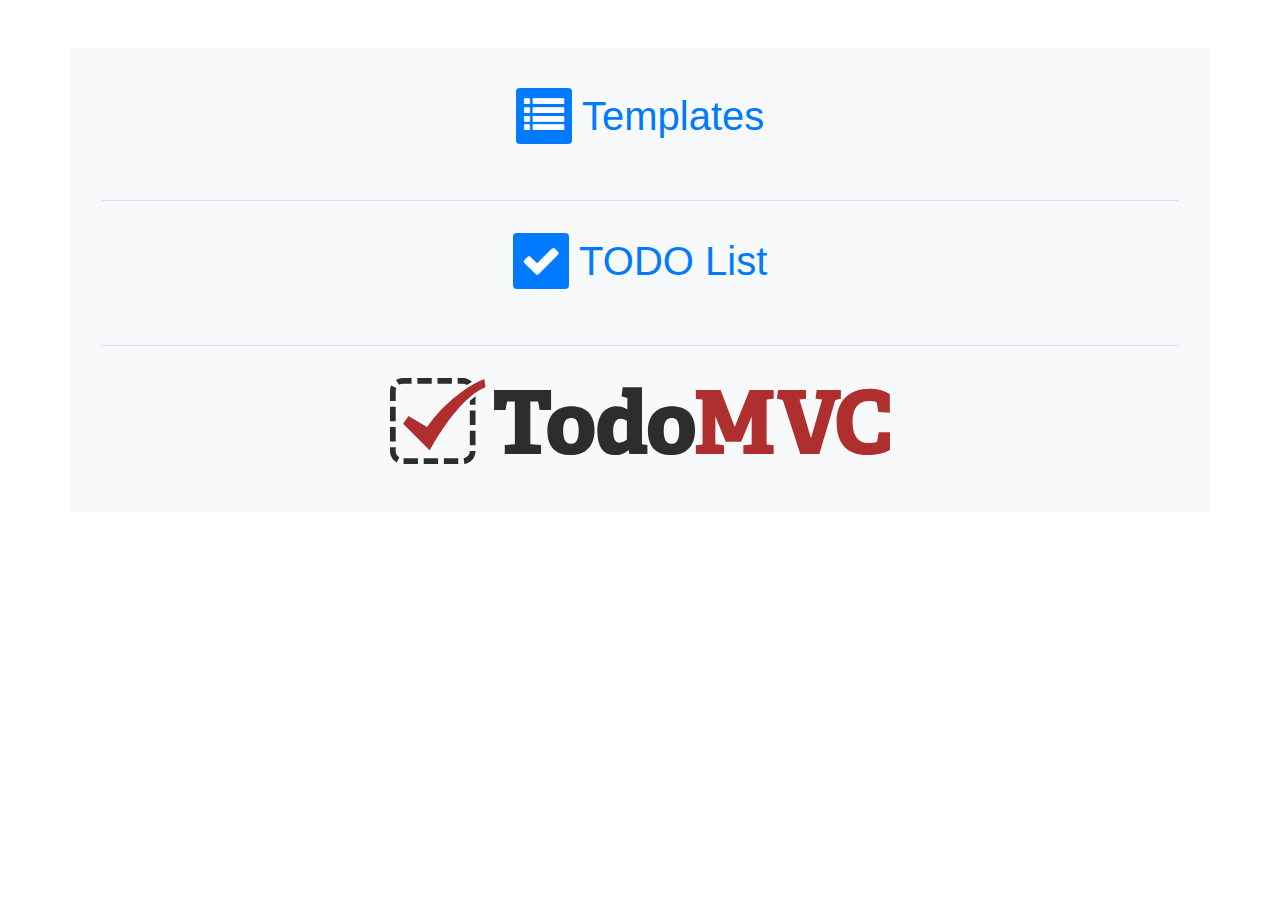
<file: index.html>
<!DOCTYPE html>
<html lang="en">
  <head>
    <meta
      name="viewport"
      content="width=device-width, initial-scale=1, shrink-to-fit=no"
    />
    <meta http-equiv="X-UA-Compatible" content="IE=edge" />

    <title>Templates</title>

    <link
      rel="stylesheet"
      href="https://stackpath.bootstrapcdn.com/bootstrap/4.1.3/css/bootstrap.min.css"
    />
    <link
      rel="stylesheet"
      href="https://fonts.googleapis.com/css2?family=Open+Sans:ital,wght@0,300;0,400;0,600;0,700;0,800;1,300;1,400;1,600;1,700;1,800&amp;display=swap"
    />
    <link
      rel="stylesheet"
      href="https://stackpath.bootstrapcdn.com/font-awesome/4.7.0/css/font-awesome.min.css"
    />
  </head>
  <body>
    <div class="container m-5 p-2 rounded mx-auto bg-light shadow">
  
      <div class="row m-1 p-4">
        <div class="col">
          <div
            class="p-1 h1 text-primary text-center mx-auto display-inline-block"
          >
            <i class="fa fa-list bg-primary text-white rounded p-2"></i>
            Templates
          </div>
        </div>
      </div>

      <div class="p-2 mx-4 border-black-25 border-bottom"></div>

      <div class="row m-1 p-4">
        <div class="col">
          <div
            class="p-1 h1 text-primary text-center mx-auto display-inline-block"
          >
            <i class="fa fa-check bg-primary text-white rounded p-2"></i>
            <a
              class="text-primary text-linked"
              href="./TODO-List/"
            >TODO List</a>
          </div>
        </div>
      </div>

      <div class="p-2 mx-4 border-black-25 border-bottom"></div>

      <div class="row m-1 p-4">
        <div class="col">
          <div
            class="p-1 h1 text-primary text-center mx-auto display-inline-block"
          >
            <a
              class="text-primary text-linked"
              href="./TodoMVC/"
            >
            <img src="./TodoMVC/logo.svg">
            </a>
          </div>
        </div>
      </div>

    </div>
  </body>
</html>
</file>
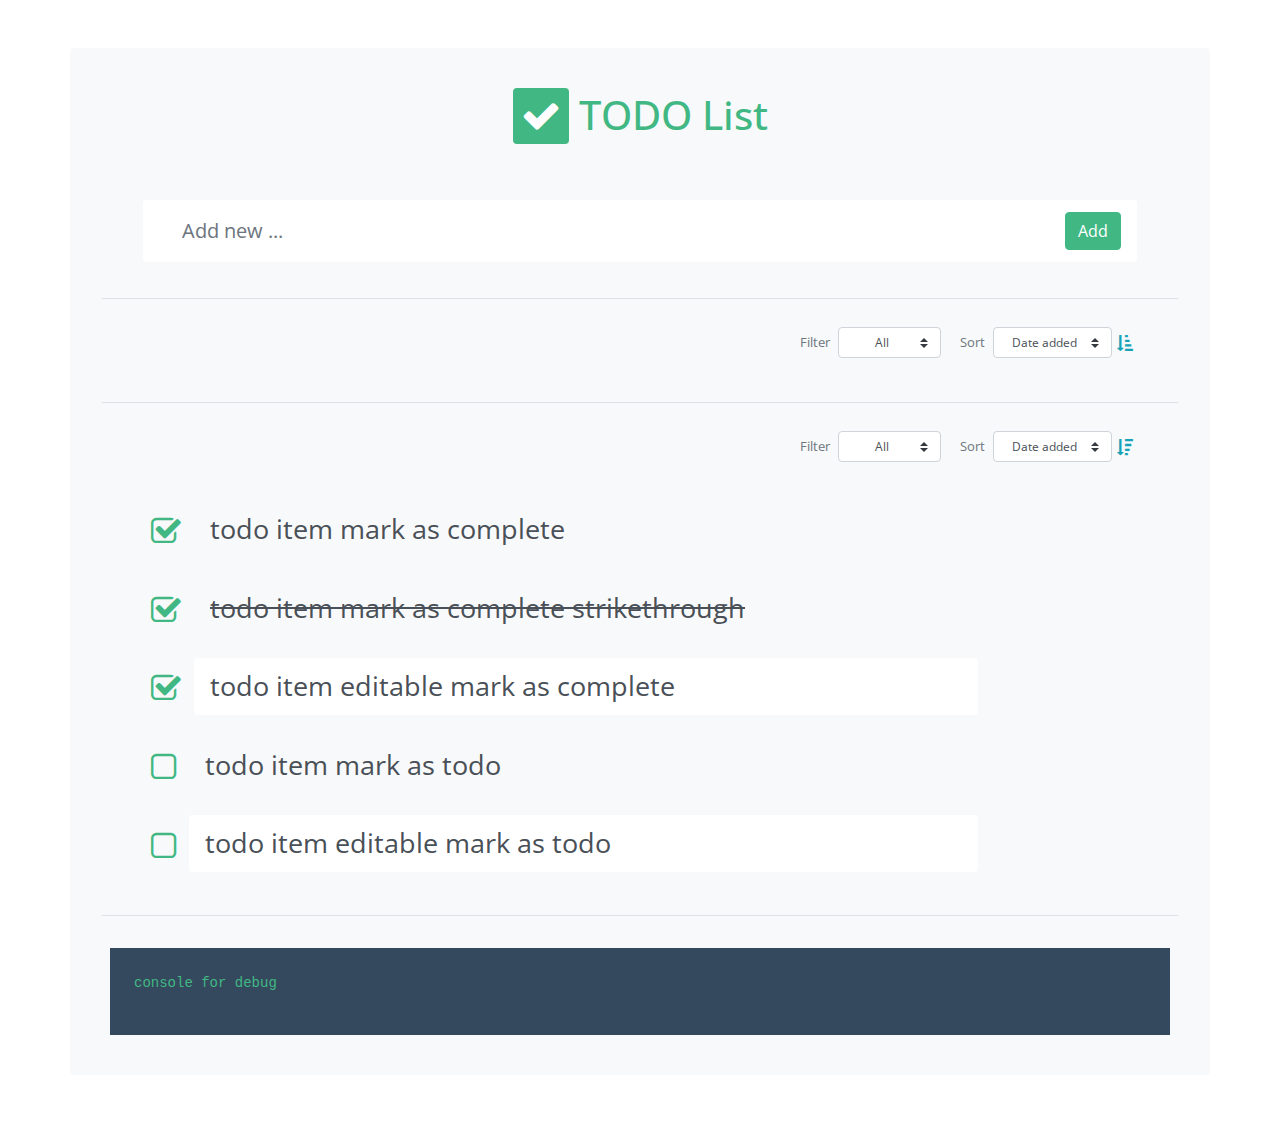
<file: TODO-List/index.html>
<!DOCTYPE html>
<html lang="en">
  <head>
    <meta
      name="viewport"
      content="width=device-width, initial-scale=1, shrink-to-fit=no"
    />
    <meta http-equiv="X-UA-Compatible" content="IE=edge" />

    <title>TODO List</title>

    <link
      rel="stylesheet"
      href="https://stackpath.bootstrapcdn.com/bootstrap/4.1.3/css/bootstrap.min.css"
    />
    <link
      rel="stylesheet"
      href="https://fonts.googleapis.com/css2?family=Open+Sans:ital,wght@0,300;0,400;0,600;0,700;0,800;1,300;1,400;1,600;1,700;1,800&amp;display=swap"
    />
    <link
      rel="stylesheet"
      href="https://stackpath.bootstrapcdn.com/font-awesome/4.7.0/css/font-awesome.min.css"
    />
    <style>
      :root {
        --green: #41b883;
        --gray: #34495e;
      }

      body {
        font-family: "Open Sans", sans-serif;
        line-height: 1.6;
      }

      .bg-primary {
        background-color: var(--green) !important;
      }

      .bg-code {
        background-color: var(--gray) !important;
      }

      .btn-primary {
        background-color: var(--green) !important;
        border-color: var(--green) !important;
      }

      .text-primary {
        color: var(--green) !important;
      }

      .text-strikethrough {
        text-decoration: line-through !important;
      }

      .text-linked {
        text-decoration: none !important;
      }

      a.text-linked:hover {
        color: var(--green) !important;
      }

      .text-code {
        color: var(--green) !important;
      }

      .add-todo-input,
      .edit-todo-input {
        outline: none;
      }

      .add-todo-input:focus,
      .edit-todo-input:focus {
        border: none !important;
        box-shadow: none !important;
      }

      .view-opt-label,
      .date-label {
        font-size: 0.8rem;
      }

      .edit-todo-input {
        font-size: 1.7rem !important;
      }

      .todo-actions {
        visibility: hidden !important;
      }

      .todo-item:hover .todo-actions {
        visibility: visible !important;
      }

      .todo-item.editing .todo-actions .edit-icon {
        display: none !important;
      }
    </style>
  </head>
  <body>
    <div class="container m-5 p-2 rounded mx-auto bg-light shadow">

      <!-- ToDo List header -->
      <div class="row m-1 p-4">
        <div class="col">
          <div
            class="p-1 h1 text-primary text-center mx-auto display-inline-block"
          >
            <i class="fa fa-check bg-primary text-white rounded p-2"></i>
            TODO List
          </div>
        </div>
      </div>

      <!-- Add new section -->
      <div class="row m-1 p-3">
        <div class="col col-11 mx-auto">
          <div
            class="row bg-white rounded shadow-sm p-2 add-todo-wrapper align-items-center justify-content-center"
          >
            <div class="col">
              <input
                class="form-control form-control-lg border-0 add-todo-input bg-transparent rounded"
                type="text"
                placeholder="Add new ..."
              />
            </div>
            <div class="col-auto px-0 mx-0 mr-2">
              <button type="button" class="btn btn-primary">
                Add
              </button>
            </div>
          </div>
        </div>
      </div>

      <div class="p-2 mx-4 border-black-25 border-bottom"></div>

      <!-- View options section ascending -->
      <div class="row m-1 p-3 px-5 justify-content-end">
        <div class="col-auto d-flex align-items-center">
          <label class="text-secondary my-2 pr-2 view-opt-label">Filter</label>
          <select
            class="custom-select custom-select-sm btn my-2"
          >
            <option value="all" selected>All</option>
            <option value="completed">Completed</option>
            <option value="todo">TODO</option>
          </select>
        </div>
        <div class="col-auto d-flex align-items-center px-1 pr-3">
          <label class="text-secondary my-2 pr-2 view-opt-label">Sort</label>
          <select
            class="custom-select custom-select-sm btn my-2"
          >
            <option value="date-added" selected>Date added</option>
            <option value="custom-order">Custom order</option>
          </select>
          <i
            class="fa fa fa-sort-amount-asc text-info btn mx-0 px-0 pl-1"
            data-toggle="tooltip"
            data-placement="bottom"
            title="Ascending"
          ></i>
        </div>
      </div>

      <div class="p-2 mx-4 border-black-25 border-bottom"></div>

      <!-- View options section descending -->
      <div class="row m-1 p-3 px-5 justify-content-end">
        <div class="col-auto d-flex align-items-center">
          <label class="text-secondary my-2 pr-2 view-opt-label">Filter</label>
          <select
            class="custom-select custom-select-sm btn my-2"
          >
            <option value="all" selected>All</option>
            <option value="completed">Completed</option>
            <option value="todo">TODO</option>
          </select>
        </div>
        <div class="col-auto d-flex align-items-center px-1 pr-3">
          <label class="text-secondary my-2 pr-2 view-opt-label">Sort</label>
          <select
            class="custom-select custom-select-sm btn my-2"
          >
            <option value="date-added" selected>Date added</option>
            <option value="custom-order">Custom order</option>
          </select>
          <i
            class="fa fa fa-sort-amount-desc text-info btn mx-0 px-0 pl-1"
            data-toggle="tooltip"
            data-placement="bottom"
            title="Descending"
          ></i>
        </div>
      </div>

      <!-- Todo list section -->
      <div class="row mx-1 px-5 pb-3 w-80">
        <div class="col mx-auto">

          <!-- Todo Item Completed -->
          <div
            class="row px-3 align-items-center todo-item rounded"
          >
            <div class="col-auto m-1 p-0 d-flex align-items-center">
              <h2 class="m-0 p-0">
                <span>
                  <i
                    class="fa fa-check-square-o text-primary btn m-0 p-0"
                    data-toggle="tooltip"
                    data-placement="bottom"
                    title="Mark as todo"
                  ></i>
                </span>
              </h2>
            </div>
            <div class="col px-1 m-1 d-flex align-items-center">
              <input
                type="text"
                class="form-control form-control-lg border-0 edit-todo-input rounded px-3 bg-transparent"
                value="todo item mark as complete"
                readonly="readonly"
              />
              </span>
            </div>
            <div class="col-auto m-1 p-0 px-3 d-none"></div>
            <div class="col-auto m-1 p-0 todo-actions">
              <div class="row d-flex align-items-center justify-content-end">
                <h5 class="m-0 p-0 px-2">
                  <i
                    class="fa fa-pencil text-info btn m-0 p-0"
                    data-toggle="tooltip"
                    data-placement="bottom"
                    title="Edit todo"
                  ></i>
                </h5>
                <h5 class="m-0 p-0 px-2">
                  <i
                    class="fa fa-trash-o text-danger btn m-0 p-0"
                    data-toggle="tooltip"
                    data-placement="bottom"
                    title="Delete todo"
                  ></i>
                </h5>
              </div>
              <div class="row todo-created-info">
                <div class="col-auto d-flex align-items-center pr-2">
                  <i
                    class="fa fa-info-circle my-2 px-2 text-black-50 btn"
                    data-toggle="tooltip"
                    data-placement="bottom"
                    title=""
                    data-original-title="Created date"
                  ></i>
                  <label
                    class="date-label my-2 text-black-50"
                  >2022-01-01 00:00:00</label
                  >
                </div>
              </div>
            </div>
          </div>

          <!-- Todo Item Completed Strikethrough -->
          <div
            class="row px-3 align-items-center todo-item rounded"
          >
            <div class="col-auto m-1 p-0 d-flex align-items-center">
              <h2 class="m-0 p-0">
                <span>
                  <i
                    class="fa fa-check-square-o text-primary btn m-0 p-0"
                    data-toggle="tooltip"
                    data-placement="bottom"
                    title="Mark as todo"
                  ></i>
                </span>
              </h2>
            </div>
            <div class="col px-1 m-1 d-flex align-items-center">
              <input
                type="text"
                class="form-control form-control-lg border-0 edit-todo-input rounded px-3 bg-transparent text-strikethrough"
                value="todo item mark as complete strikethrough"
                readonly="readonly"
              />
              </span>
            </div>
            <div class="col-auto m-1 p-0 px-3 d-none"></div>
            <div class="col-auto m-1 p-0 todo-actions">
              <div class="row d-flex align-items-center justify-content-end">
                <h5 class="m-0 p-0 px-2">
                  <i
                    class="fa fa-pencil text-info btn m-0 p-0"
                    data-toggle="tooltip"
                    data-placement="bottom"
                    title="Edit todo"
                  ></i>
                </h5>
                <h5 class="m-0 p-0 px-2">
                  <i
                    class="fa fa-trash-o text-danger btn m-0 p-0"
                    data-toggle="tooltip"
                    data-placement="bottom"
                    title="Delete todo"
                  ></i>
                </h5>
              </div>
              <div class="row todo-created-info">
                <div class="col-auto d-flex align-items-center pr-2">
                  <i
                    class="fa fa-info-circle my-2 px-2 text-black-50 btn"
                    data-toggle="tooltip"
                    data-placement="bottom"
                    title=""
                    data-original-title="Created date"
                  ></i>
                  <label
                    class="date-label my-2 text-black-50"
                  >2022-01-01 00:00:00</label
                  >
                </div>
              </div>
            </div>
          </div>


          <!-- Todo Item Completed Editable -->
          <div
            class="row px-3 align-items-center todo-item rounded"
          >
            <div class="col-auto m-1 p-0 d-flex align-items-center">
              <h2 class="m-0 p-0">
                <span>
                  <i
                    class="fa fa-check-square-o text-primary btn m-0 p-0"
                    data-toggle="tooltip"
                    data-placement="bottom"
                    title="Mark as todo"
                  ></i>
                </span>
              </h2>
            </div>
            <div class="col px-1 m-1 d-flex align-items-center">
              <input
                type="text"
                class="form-control form-control-lg border-0 edit-todo-input rounded px-3 "
                value="todo item editable mark as complete"
              />
              </span>
            </div>
            <div class="col-auto m-1 p-0 px-3 d-none"></div>
            <div class="col-auto m-1 p-0 todo-actions">
              <div class="row d-flex align-items-center justify-content-end">
                <h5 class="m-0 p-0 px-2">
                  <i
                    class="fa fa-pencil text-info btn m-0 p-0 d-none"
                    data-toggle="tooltip"
                    data-placement="bottom"
                    title="Edit todo"
                  ></i>
                </h5>
                <h5 class="m-0 p-0 px-2">
                  <i
                    class="fa fa-trash-o text-danger btn m-0 p-0"
                    data-toggle="tooltip"
                    data-placement="bottom"
                    title="Delete todo"
                  ></i>
                </h5>
              </div>
              <div class="row todo-created-info">
                <div class="col-auto d-flex align-items-center pr-2">
                  <i
                    class="fa fa-info-circle my-2 px-2 text-black-50 btn"
                    data-toggle="tooltip"
                    data-placement="bottom"
                    title=""
                    data-original-title="Created date"
                  ></i>
                  <label
                    class="date-label my-2 text-black-50"
                  >2022-01-01 00:00:00</label
                  >
                </div>
              </div>
            </div>
          </div>

          <!-- Todo Item TODO -->
          <div
            class="row px-3 align-items-center todo-item rounded"
          >
            <div class="col-auto m-1 p-0 d-flex align-items-center">
              <h2 class="m-0 p-0">
                <span>
                  <i
                    class="fa fa-square-o text-primary btn m-0 p-0"
                    data-toggle="tooltip"
                    data-placement="bottom"
                    title="Mark as complete"
                  ></i>
                </span>
              </h2>
            </div>
            <div class="col px-1 m-1 d-flex align-items-center">
              <input
                type="text"
                class="form-control form-control-lg border-0 edit-todo-input rounded px-3 bg-transparent"
                value="todo item mark as todo"
                readonly="readonly"
              />
              </span>
            </div>
            <div class="col-auto m-1 p-0 px-3 d-none"></div>
            <div class="col-auto m-1 p-0 todo-actions">
              <div class="row d-flex align-items-center justify-content-end">
                <h5 class="m-0 p-0 px-2">
                  <i
                    class="fa fa-pencil text-info btn m-0 p-0"
                    data-toggle="tooltip"
                    data-placement="bottom"
                    title="Edit todo"
                  ></i>
                </h5>
                <h5 class="m-0 p-0 px-2">
                  <i
                    class="fa fa-trash-o text-danger btn m-0 p-0"
                    data-toggle="tooltip"
                    data-placement="bottom"
                    title="Delete todo"
                  ></i>
                </h5>
              </div>
              <div class="row todo-created-info">
                <div class="col-auto d-flex align-items-center pr-2">
                  <i
                    class="fa fa-info-circle my-2 px-2 text-black-50 btn"
                    data-toggle="tooltip"
                    data-placement="bottom"
                    title=""
                    data-original-title="Created date"
                  ></i>
                  <label
                    class="date-label my-2 text-black-50"
                  >2022-01-01 00:00:00</label
                  >
                </div>
              </div>
            </div>
          </div>

          <!-- Todo Item TODO Editable -->
          <div
            class="row px-3 align-items-center todo-item rounded"
          >
            <div class="col-auto m-1 p-0 d-flex align-items-center">
              <h2 class="m-0 p-0">
                <span>
                  <i
                    class="fa fa-square-o text-primary btn m-0 p-0"
                    data-toggle="tooltip"
                    data-placement="bottom"
                    title="Mark as complete"
                  ></i>
                </span>
              </h2>
            </div>
            <div class="col px-1 m-1 d-flex align-items-center">
              <input
                type="text"
                class="form-control form-control-lg border-0 edit-todo-input rounded px-3"
                value="todo item editable mark as todo"
              />
              </span>
            </div>
            <div class="col-auto m-1 p-0 px-3 d-none"></div>
            <div class="col-auto m-1 p-0 todo-actions">
              <div class="row d-flex align-items-center justify-content-end">
                <h5 class="m-0 p-0 px-2">
                  <i
                    class="fa fa-pencil text-info btn m-0 p-0 d-none"
                    data-toggle="tooltip"
                    data-placement="bottom"
                    title="Edit todo"
                  ></i>
                </h5>
                <h5 class="m-0 p-0 px-2">
                  <i
                    class="fa fa-trash-o text-danger btn m-0 p-0"
                    data-toggle="tooltip"
                    data-placement="bottom"
                    title="Delete todo"
                  ></i>
                </h5>
              </div>
              <div class="row todo-created-info">
                <div class="col-auto d-flex align-items-center pr-2">
                  <i
                    class="fa fa-info-circle my-2 px-2 text-black-50 btn"
                    data-toggle="tooltip"
                    data-placement="bottom"
                    title=""
                    data-original-title="Created date"
                  ></i>
                  <label
                    class="date-label my-2 text-black-50"
                  >2022-01-01 00:00:00</label
                  >
                </div>
              </div>
            </div>
          </div>

        </div>
      </div>

      <div class="p-2 mx-4 border-black-25 border-bottom"></div>

      <div class="row m-1 p-4">
        <div class="col m-1 p-4 bg-code">
          <pre><code class="text-code">console for debug</code></pre>
        </div>
      </div>
    </div>

    <script src="https://code.jquery.com/jquery-3.3.1.slim.min.js"></script>
    <script src="https://cdnjs.cloudflare.com/ajax/libs/popper.js/1.14.3/umd/popper.min.js"></script>
    <script src="https://stackpath.bootstrapcdn.com/bootstrap/4.1.3/js/bootstrap.min.js"></script>

    <script>
      window.onload = function () {
        $('[data-toggle="tooltip"]').tooltip();
      };
    </script>
  </body>
</html>
</file>
